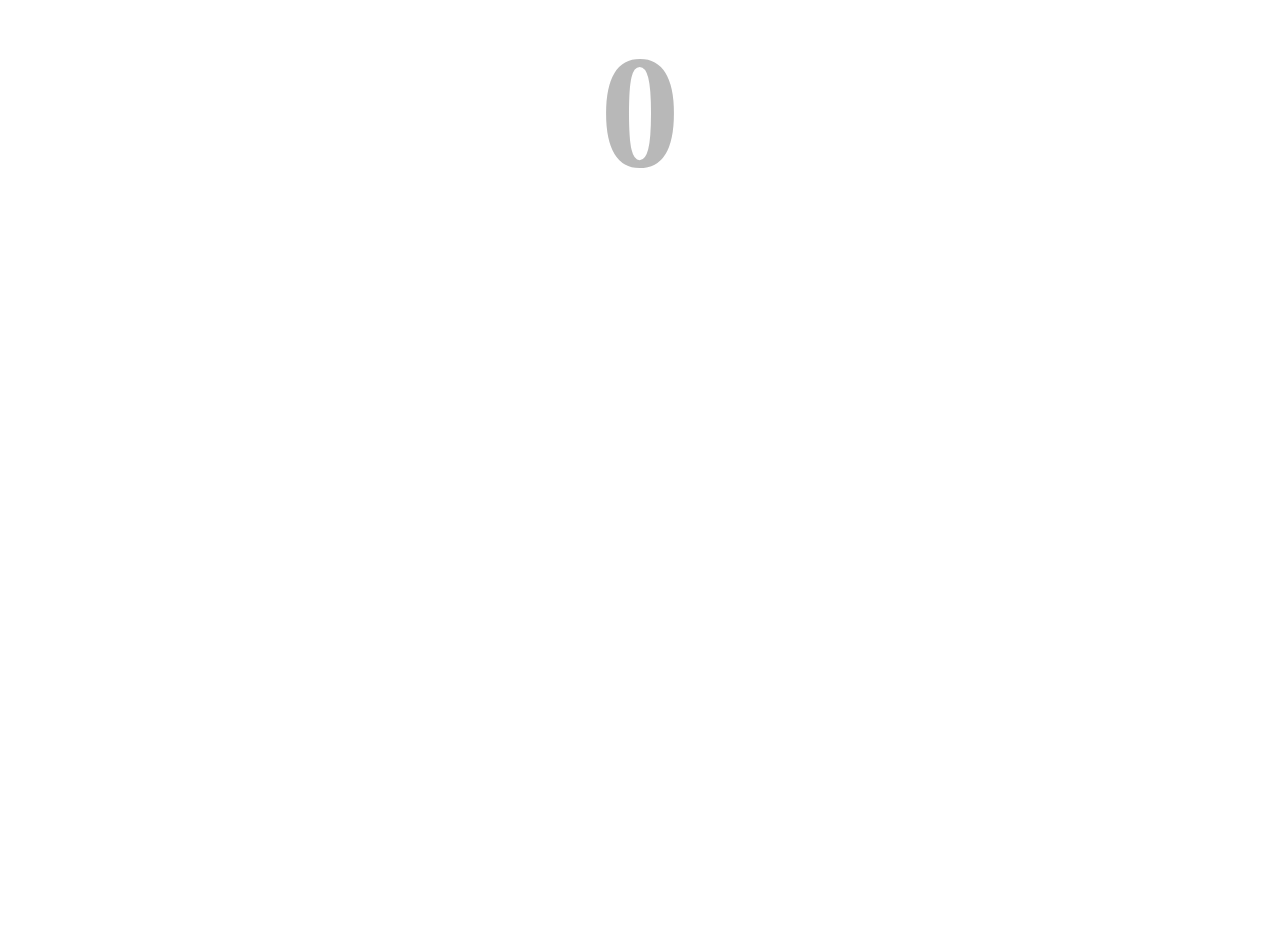
<file: bubble/index.html>
<!DOCTYPE html>
<html lang="en">
<head>
    <meta charset="UTF-8">
    <meta http-equiv="X-UA-Compatible" content="IE=edge">
    <meta name="viewport" content="width=device-width, initial-scale=1.0">
    <title>Document</title>
    <link rel="stylesheet" href="./style.css">
</head>
<body>

  <h3>0</h3>



    <script src="index.js"></script>
    
</body>
</html>
</file>
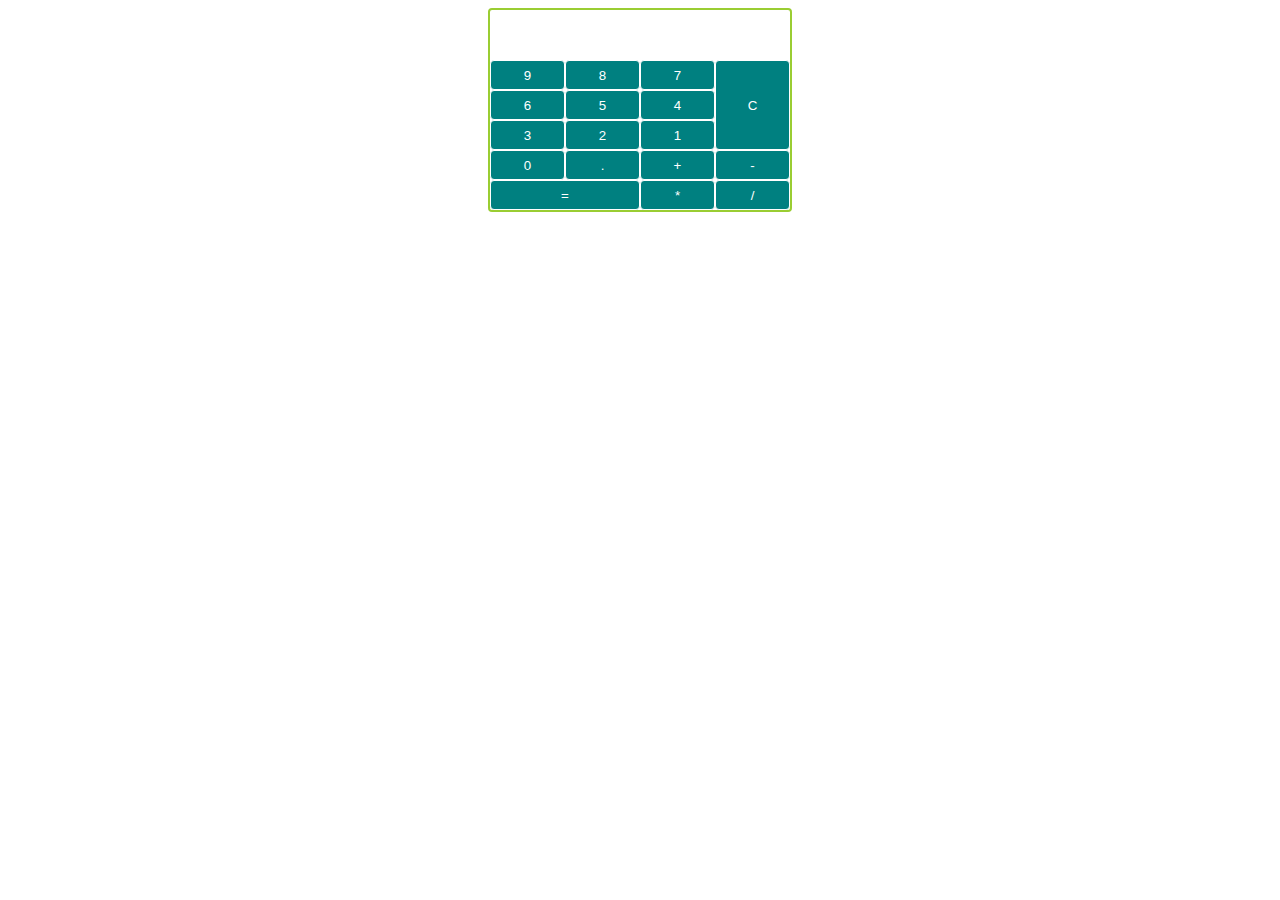
<file: Calculator/index.html>
<!DOCTYPE html>
<html lang="en">
<head>
    <meta charset="UTF-8">
    <meta http-equiv="X-UA-Compatible" content="IE=edge">
    <meta name="viewport" content="width=device-width, initial-scale=1.0">
    <title>Calculatrice</title>
    <link rel="stylesheet" href="./style.css">

</head>
<body>

    <div class="app">
        <h3 id="resultat"></h3>
        <button class="btn" id="9">9</button>
        <button class="btn" id="8">8</button>
        <button class="btn" id="7">7</button>
        <button class="btn" id="6">6</button>
        <button class="btn" id="5">5</button>
        <button class="btn" id="4">4</button>
        <button class="btn" id="3">3</button>
        <button class="btn" id="2">2</button>
        <button class="btn" id="1">1</button>
        <button class="btn" id="0">0</button>
        <button class="btn" id=".">.</button>
        <button class="btn" id="+">+</button>
        <button class="btn" id="-">-</button>
        <button id="equal">=</button>
        <button class="btn" id="*">*</button>
        <button class="btn" id="/">/</button>
        <button id="clear">C</button>

    </div>


    <script src="index.js"></script>
    
</body>
</html>
</file>
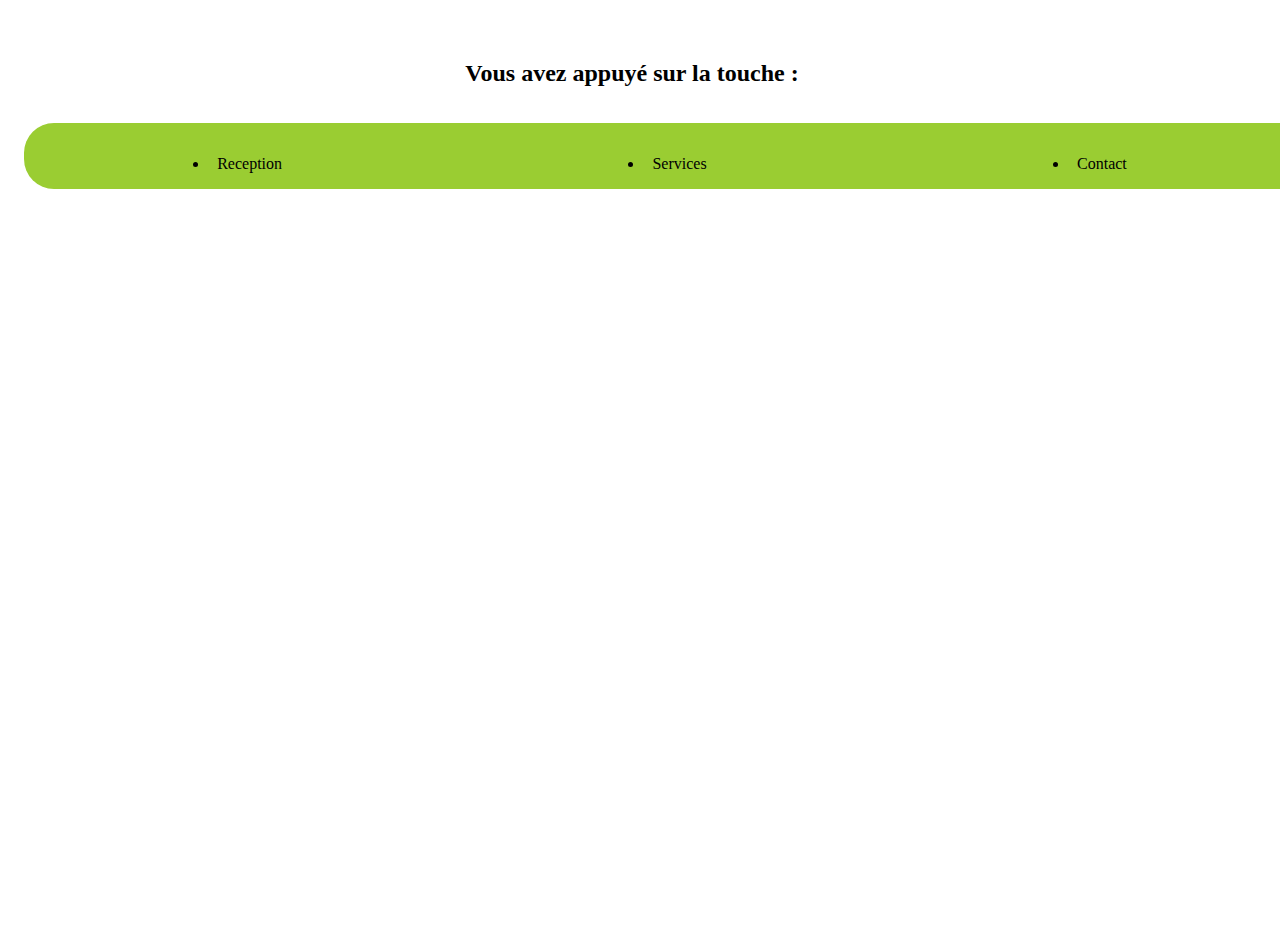
<file: events/index.html>
<!DOCTYPE html>
<html lang="en">
<head>
    <meta charset="UTF-8">
    <meta http-equiv="X-UA-Compatible" content="IE=edge">
    <meta name="viewport" content="width=device-width, initial-scale=1.0">
    <title>JavaScript crash course</title>
    <link rel="stylesheet" href="style.css">
</head>
<body>
    <!--<div class="clickEvent">
    <button id="btn">Press here !</button>
    <br>
    <img src="./1122im.jpg" id="img" alt="">
    </div>
    <div class="mousemove"></div>-->
    
    <div class="keypress box">
        <h2>Vous avez appuyé sur la touche : <span id="key"></span></h2>
    </div>

    <nav>
        <ul>
            <li>Reception</li>
            <li>Services</li>
            <li>Contact</li>
        </ul>
    </nav>

    <form action="" class="box">
        <input type="text" placeholder="Enter your name">

        <select>
            <option value="">Choose your favorite langauge</option>
            <option value="JavaScript">JavaScript</option>
            <option value="PHP">PHP</option>
            <option value="Python">Python</option>
        </select>

        <input type="checkbox" id="cgv">
        <label for="cgv">Accept the general conditions of sales</label>

        <input type="submit" value="Valider">
        <div></div>
    </form>

    
    <script src="index.js"></script>
</body>
</html>
</file>
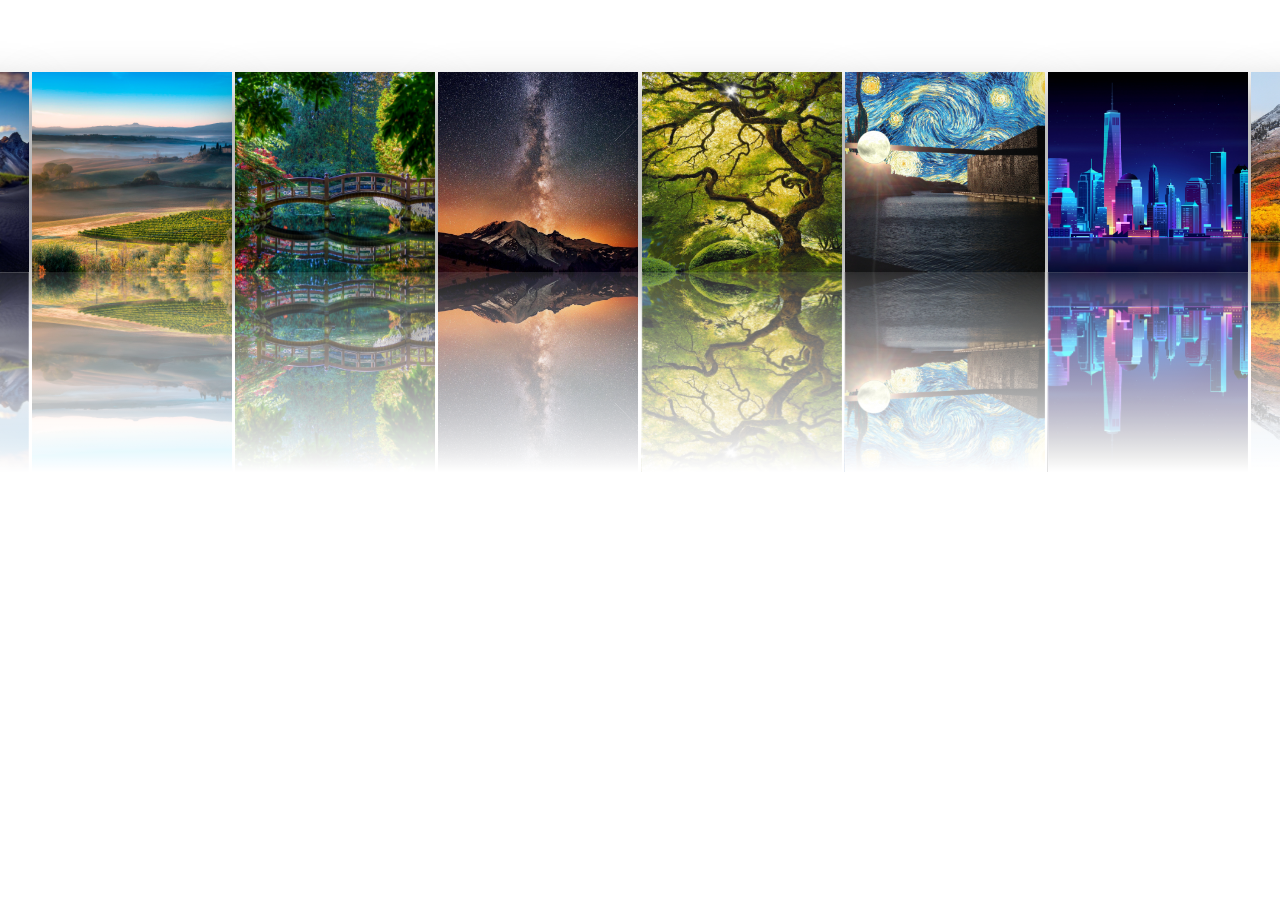
<file: Scope Part 1/index.html>
<!DOCTYPE html>
<html lang="en">
<head>
    <meta charset="UTF-8">
    <meta http-equiv="X-UA-Compatible" content="IE=edge">
    <meta name="viewport" content="width=device-width, initial-scale=1.0">
    <link rel="stylesheet" href="style.css">
    <title>Learn JavaScript => Delete Items From Array</title>
</head>
<body>
   <section>
    <div class="picture" style="background: url(./img/1.jpg) no-repeat 50% 50%/cover"></div>
    <div class="picture" style="background: url(./img/2.jpg) no-repeat 50% 50%/cover"></div>
    <div class="picture" style="background: url(./img/3.jpg) no-repeat 50% 50%/cover"></div>
    <div class="picture" style="background: url(./img/4.jpg) no-repeat 50% 50%/cover"></div>
    <div class="picture" style="background: url(./img/5.jpg) no-repeat 50% 50%/cover"></div>
    <div class="picture" style="background: url(./img/6.jpg) no-repeat 50% 50%/cover"></div>
    <div class="picture" style="background: url(./img/7.jpg) no-repeat 50% 50%/cover"></div>
    <div class="picture" style="background: url(./img/8.jpg) no-repeat 50% 50%/cover"></div>
   </section>
    
    <script src="./main.js"></script>
</body>
</html>
</file>
<file: bubble/style.css>
body {
    overflow: hidden;
    min-height: 100vh;
}
.bubble {
    position: absolute;
    border-radius: 300px;
    background: rgba(255, 166, 0, 0.6);
    opacity: 0;
    animation: anim 8s forwards;
    filter: hue-rotate(0deg);
}

@keyframes anim {
    to {
    top: -250px;
    left: var(--left);
    opacity: 1;
    filter: hue-rotate(720deg);
    }
}
h3 {
    font-size: 10rem;
    text-align: center;
    margin-top: 20px;
    color: rgba(128, 128, 128, 0.555);
}
</file>
<file: Calculator/style.css>
.app {
    display: grid;
    width: 300px;
    margin: 0 auto;
    grid-template-columns: 25% 25% 25% 25%;
    grid-template-rows: 50px repeat(5, 30px);
    grid-template-areas: 
    "res res res res" 
    "7 8 9 reset"
    "4 5 6 reset" 
    "1 2 3 reset" 
    "0 dot plus minus"
    "equal equal times div";
    border: 2px solid yellowgreen;
    border-radius: 4px;
}

h3 {
    text-align: right;
    margin: 7px 10px 0 0;
    font-size: 2rem;
    grid-area: res;
}

button {
    background: teal;
    color: white;
    border:  1px solid white;
    border-radius: 4px;
    cursor: pointer;
    transition: 0.2s;
}
button:hover {
    background: rgb(5, 190, 190);
}

#equal {
    grid-area: equal;
}
#clear {
    grid-area: reset;
}
</file>
<file: events/style.css>
* {
    border-radius: 30px;
    padding: 8px;
    text-align: center;
}
body {
min-height: 100vh;
transition: 5s;

}

img {
    margin: 0 auto;
    height: 200px;
    visibility: hidden;
    transition: 1s;
}

.show {
    visibility: visible;
}
.mousemove {
    height: 50px;
    width: 50px;
    border: 2px solid blueviolet;
    position: absolute;
    transform: translate(-50%, -50%);
    border-radius: 50px;
    transition: 0.3s ease;
}

nav {
    background: yellowgreen;
    position: fixed;
    width: 100%;
    height: 50px;
    top:-50;
}

ul {
    display: flex;
    align-items: center;
    justify-content: space-around;
    padding: 0;
}
</file>
<file: Scope Part 1/style.css>
section {
    display: flex;
    justify-content: center;
} 

.picture {
    width: 200px;
    height: 200px;
    min-width: 200px;
    margin: 4rem 0.1rem;
    position: relative;
    box-shadow: 0 20px 45px rgba(0,0,0,0.3);
    transition: 0.7s ease-in;
}

.picture:after {
    content: '';
    height: inherit;
    width: inherit;
    background: inherit;
    position: absolute;
    bottom: -100%;
    transform: rotateX(180deg);
    overflow: hidden;
}

.picture:before {
    content: '';
    height: inherit;
    width: inherit;
    background-image: linear-gradient(to bottom, rgba(255,255,255,0.1), #fff 100%);
    position: absolute;
    bottom: -100%;
    z-index: 10;
    overflow: hidden;
}

.picture:hover {
    transform: scale(1.3);
    z-index: 20;
}
</file>
